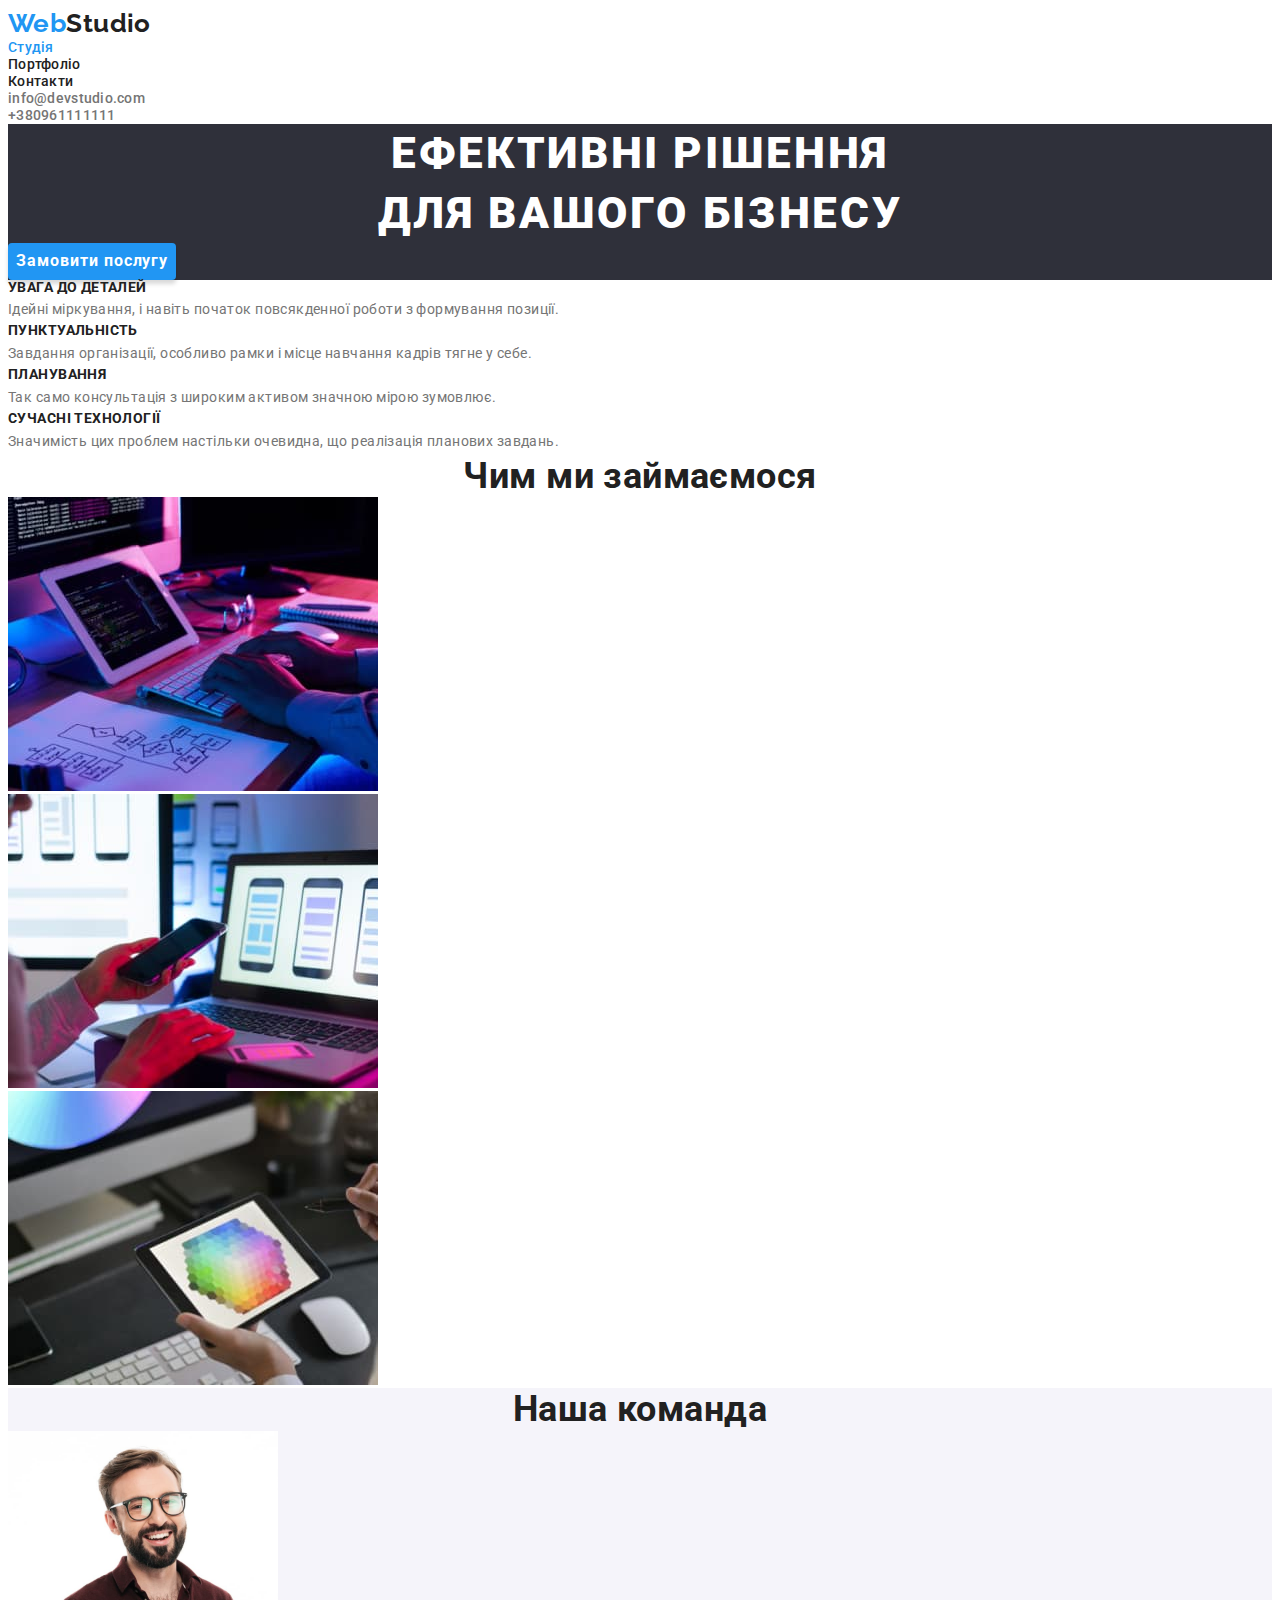
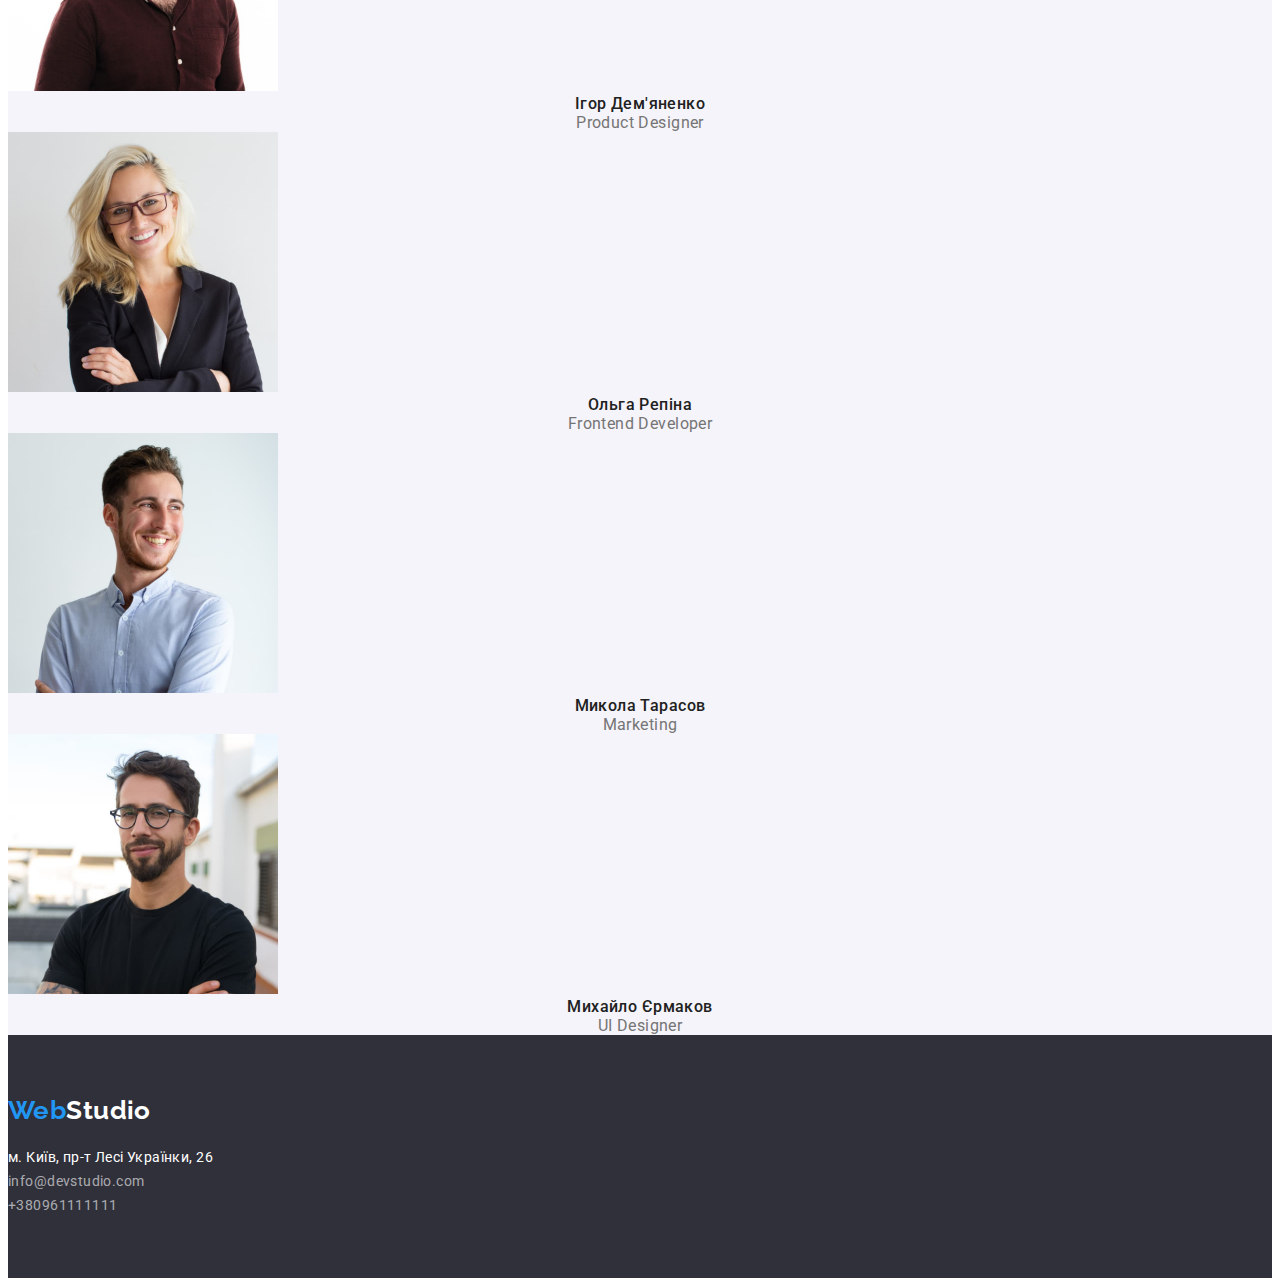
<file: index.html>
<!DOCTYPE html>
<html lang="ua">
  <head class="head">
    <meta charset="UTF-8" />
    <meta http-equiv="X-UA-Compatible" content="IE=edge" />
    <meta name="viewport" content="width=device-width, initial-scale=1.0" />
    <title>WebStudio</title>
    <link rel="preconnect" href="https://fonts.googleapis.com" />
    <link rel="preconnect" href="https://fonts.gstatic.com" crossorigin />
    <link
      href="https://fonts.googleapis.com/css2?family=Raleway:wght@700&family=Roboto:wght@400;500;700;900&display=swap"
      rel="stylesheet"
    />
    <link rel="stylesheet" href="./css/styles.css" />
  </head>
  <body class="body">
    <!---Шапка сайту-->
    <header>
      <nav>
        <a href="/" class="logo"> <span class="logo-accent">Web</span>Studio</a>
        <ul class="site-nav list">
          <li class="link">
            <a class="site-nav-link link current" href="./index.html">Студія</a>
          </li>
          <li class="link">
            <a class="site-nav-link" href="./portfolio.html">Портфоліо</a>
          </li>
          <li class="link"><a class="site-nav-link" href="">Контакти</a></li>
        </ul>
      </nav>
      <ul class="auth-nav list">
        <li class="link">
          <a class="auth-nav-link" href="mailto:info@devstudio.com"
            >info@devstudio.com</a
          >
        </li>
        <li class="link">
          <a class="auth-nav-link" href="tel:+380961111111">+380961111111</a>
        </li>
      </ul>
    </header>
    <main>
      <!-- Герой -->
      <section class="hero">
        <h1 class="hero-title">
          ЕФЕКТИВНІ РІШЕННЯ <br />
          ДЛЯ ВАШОГО БІЗНЕСУ
        </h1>
        <button type="button" class="hero-button">Замовити послугу</button>
      </section>
      <!-- Наші переваги -->
      <section class="features">
        <h2 class="sectionn-title visually-hidden">Наші переваги</h2>
        <ul class="feature-list list">
          <li class="link">
            <h3 class="title">Увага до деталей</h3>
            <span class="feature"
              >Ідейні міркування, і навіть початок повсякденної роботи з
              формування позиції.</span
            >
          </li>
          <li class="link">
            <h3 class="title">Пунктуальність</h3>
            <span class="feature"
              >Завдання організації, особливо рамки і місце навчання кадрів
              тягне у себе.</span
            >
          </li>
          <li class="link">
            <h3 class="title">Планування</h3>
            <span class="feature"
              >Так само консультація з широким активом значною мірою
              зумовлює.</span
            >
          </li>
          <li class="link">
            <h3 class="title">Сучасні технології</h3>
            <span class="feature"
              >Значимість цих проблем настільки очевидна, що реалізація планових
              завдань.</span
            >
          </li>
        </ul>
      </section>
      <!-- Чим ми займаємося -->
      <section class="section">
        <h2 class="section-title">Чим ми займаємося</h2>
        <ul class="list">
          <li class="link">
            <img src="./images/img1.jpeg" alt="верстка сайту" width="370" />
          </li>
          <li class="link">
            <img src="./images/img2.jpeg" alt="адаптація сайту" width="370" />
          </li>
          <li class="link">
            <img src="./images/img3.jpeg" alt="оформлення сайту" width="370" />
          </li>
        </ul>
      </section>
      <!-- Наша команда -->
      <section class="section team">
        <h2 class="section-title">Наша команда</h2>
        <ul class="list">
          <li class="link">
            <img src="./images/img4.jpeg" alt="член команди" width="270" />
            <h3 class="team-member">Ігор Дем'яненко</h3>
            <p class="position">Product Designer</p>
          </li>
          <li class="link">
            <img src="./images/img5.jpeg" alt="членкиня команди" width="270" />
            <h3 class="team-member">Ольга Репіна</h3>
            <p class="position">Frontend Developer</p>
          </li>
          <li class="link">
            <img src="./images/img6.jpeg" alt="член команди" width="270" />
            <h3 class="team-member">Микола Тарасов</h3>
            <p class="position">Marketing</p>
          </li>
          <li class="link">
            <img src="./images/img7.jpeg" alt="член команди" width="270" />
            <h3 class="team-member">Михайло Єрмаков</h3>
            <p class="position">UI Designer</p>
          </li>
        </ul>
      </section>
    </main>
    <!-- Футер -->
    <footer class="footer">
      <a href="/" class="logo-footer link">
        <span class="logo-accent">Web</span>Studio</a
      >
      <address>
        <ul class="list">
          <li class="link">
            <a
              class="map link"
              href="https://goo.gl/maps/qB4iPWVN4ftwvtJb9"
              target="_blank"
              rel="noopener noreferrer"
            >
              м. Київ, пр-т Лесі Українки, 26</a
            >
          </li>
          <li class="link">
            <a href="mailto:info@devstudio.com" class="footer-cont-link"
              >info@devstudio.com</a
            >
          </li>
          <li class="link">
            <a href="tel:+380961111111" class="footer-cont-link"
              >+380961111111</a
            >
          </li>
        </ul>
      </address>
    </footer>
  </body>
</html>
</file>
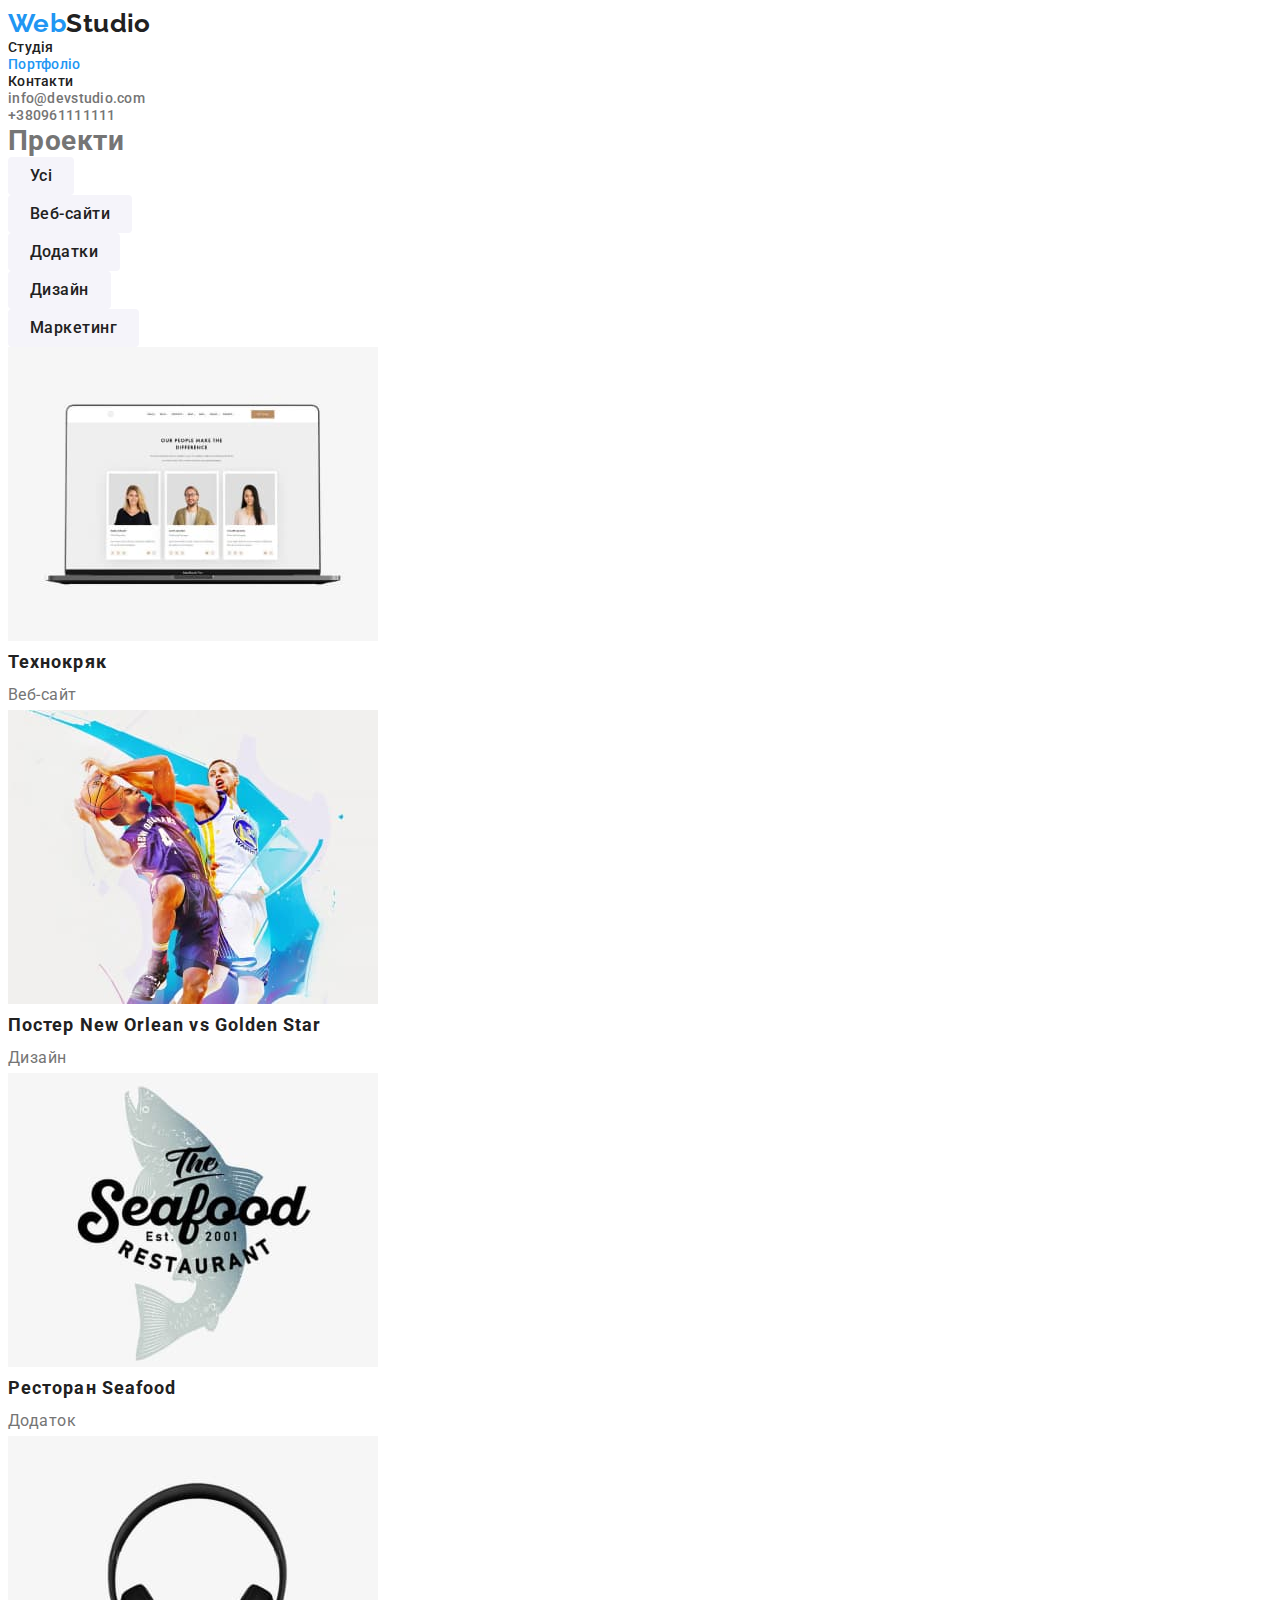
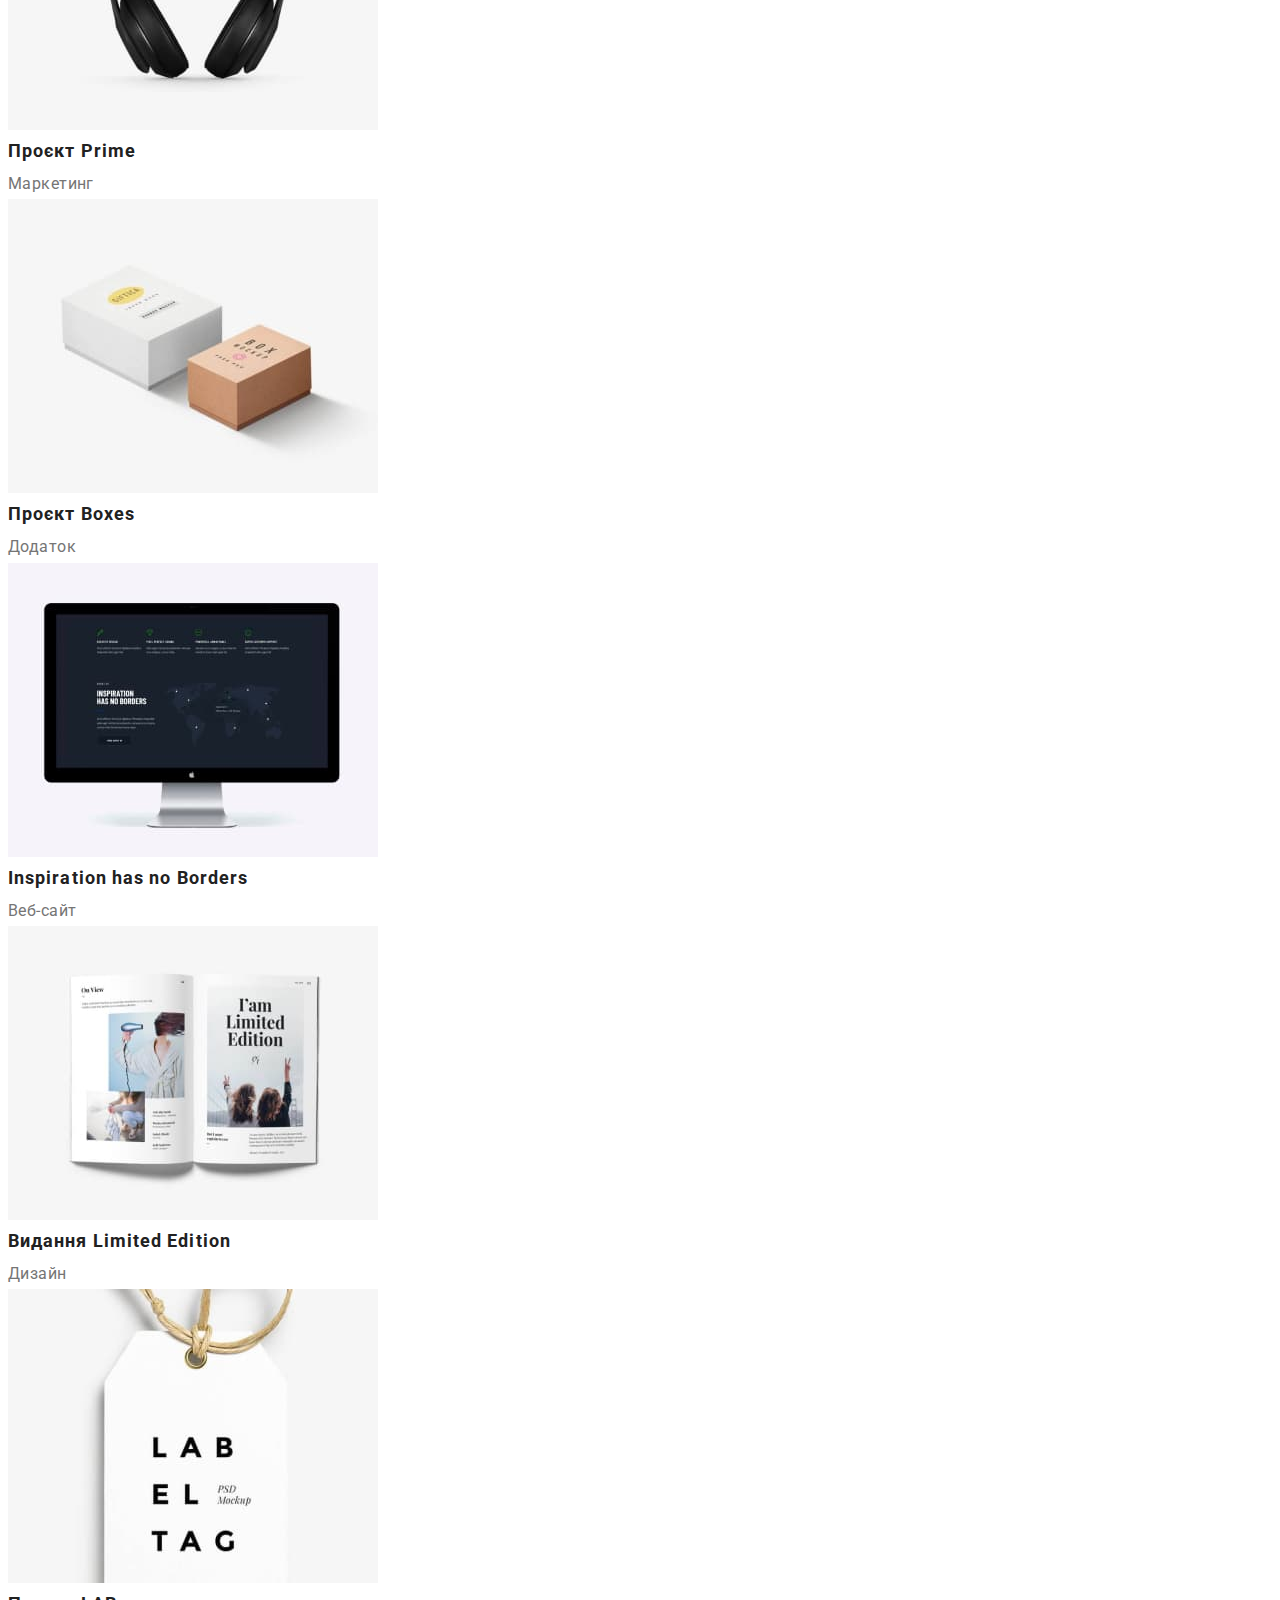
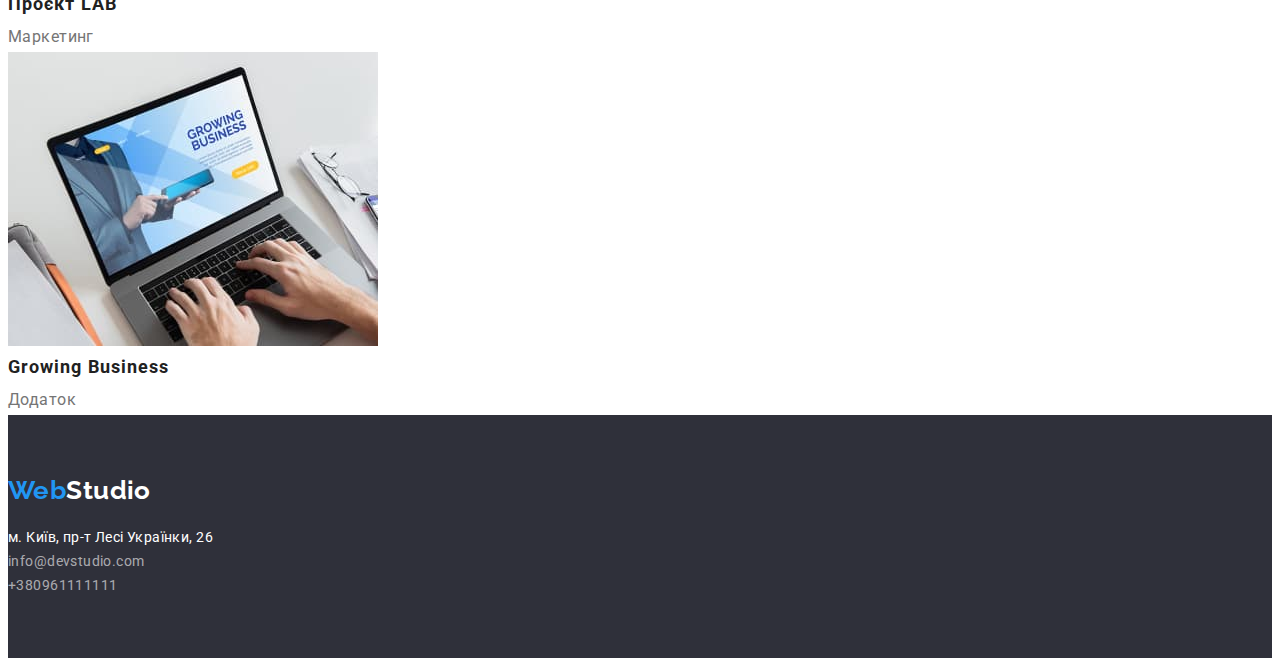
<file: portfolio.html>
<!DOCTYPE html>
<html lang="ua">
  <head class="head">
    <meta charset="UTF-8" />
    <meta http-equiv="X-UA-Compatible" content="IE=edge" />
    <meta name="viewport" content="width=device-width, initial-scale=1.0" />
    <title>WebStudio</title>
    <link rel="preconnect" href="https://fonts.googleapis.com" />
    <link rel="preconnect" href="https://fonts.gstatic.com" crossorigin />
    <link
      href="https://fonts.googleapis.com/css2?family=Raleway:wght@700&family=Roboto:wght@400;500;700;900&display=swap"
      rel="stylesheet"
    />
    <link rel="stylesheet" href="./css/styles.css" />
  </head>

  <body class="body">
    <!---Шапка сайта-->
    <header>
      <nav>
        <a href="/" class="logo"> <span class="logo-accent">Web</span>Studio</a>
        <ul class="site-nav list">
          <li class="link">
            <a class="site-nav-link" href="./index.html">Студія</a>
          </li>
          <li class="link">
            <a href="./portfolio.html" class="site-nav-link link current"
              >Портфоліо</a
            >
          </li>
          <li class="link"><a class="site-nav-link" href="">Контакти</a></li>
        </ul>
      </nav>
      <ul class="auth-nav list">
        <li class="link">
          <a class="auth-nav-link" href="mailto:info@devstudio.com"
            >info@devstudio.com</a
          >
        </li>
        <li class="link">
          <a class="auth-nav-link" href="tel:+380961111111">+380961111111</a>
        </li>
      </ul>
    </header>
    <main>
      <section>
        <h1>Проекти</h1>
        <ul class="buttons-list list">
          <li class="link">
            <button type="button" class="button secondary">Усі</button>
          </li>
          <li class="link">
            <button type="button" class="button secondary">Веб-сайти</button>
          </li>
          <li class="link">
            <button type="button" class="button secondary">Додатки</button>
          </li>
          <li class="link">
            <button type="button" class="button secondary">Дизайн</button>
          </li>
          <li class="link">
            <button type="button" class="button secondary">Маркетинг</button>
          </li>
        </ul>
        <ul class="project-list list">
          <li class="link">
            <a class="link-netsfooter" href=""
              ><img src="./images/img-8.jpeg" alt="Веб-сайт" width="370" />
              <h2 class="project-title">Технокряк</h2>
              <p class="project">Веб-сайт</p></a
            >
          </li>
          <li class="link">
            <a class="link-netsfooter" href=""
              ><img src="./images/img-9.jpeg" alt="Дизайн-макет" width="370" />
              <h2 class="project-title">Постер New Orlean vs Golden Star</h2>
              <p class="project">Дизайн</p></a
            >
          </li>
          <li class="link">
            <a class="link-netsfooter" href=""
              ><img
                src="./images/img-10.jpeg"
                alt="Лого додатку для ресторану"
                width="370"
              />
              <h2 class="project-title">Ресторан Seafood</h2>
              <p class="project">Додаток</p></a
            >
          </li>
          <li class="link">
            <a class="link-netsfooter" href=""
              ><img src="./images/img-11.jpeg" alt="Навушники" width="370" />
              <h2 class="project-title">Проєкт Prime</h2>
              <p class="project">Маркетинг</p></a
            >
          </li>
          <li class="link">
            <a class="link-netsfooter" href=""
              ><img
                src="./images/img-12.jpeg"
                alt="Дві коробочки"
                width="370"
              />
              <h2 class="project-title">Проєкт Boxes</h2>
              <p class="project">Додаток</p></a
            >
          </li>
          <li class="link">
            <a class="link-netsfooter" href=""
              ><img src="./images/img-13.jpeg" alt="Веб-сайт" width="370" />
              <h2 class="project-title">Inspiration has no Borders</h2>
              <p class="project">Веб-сайт</p></a
            >
          </li>
          <li class="link">
            <a class="link-netsfooter" href=""
              ><img src="./images/img-14.jpeg" alt="Журнал" width="370" />
              <h2 class="project-title">Видання Limited Edition</h2>
              <p class="project">Дизайн</p></a
            >
          </li>
          <li class="link">
            <a class="link-netsfooter" href=""
              ><img src="./images/img-15.jpeg" alt="Бейдж" width="370" />
              <h2 class="project-title">Проєкт LAB</h2>
              <p class="project">Маркетинг</p></a
            >
          </li>
          <li class="link">
            <a class="link-netsfooter" href=""
              ><img
                src="./images/img-16.jpeg"
                alt="Робота на ноутбуці"
                width="370"
              />
              <h2 class="project-title">Growing Business</h2>
              <p class="project">Додаток</p></a
            >
          </li>
        </ul>
      </section>
    </main>
    <!-- Футер -->
    <footer class="footer">
      <a href="/" class="logo-footer link">
        <span class="logo-accent">Web</span>Studio</a
      >
      <address>
        <ul class="list">
          <li class="link">
            <a
              class="map link"
              href="https://goo.gl/maps/qB4iPWVN4ftwvtJb9"
              target="_blank"
              rel="noopener noreferrer"
            >
              м. Київ, пр-т Лесі Українки, 26</a
            >
          </li>
          <li class="link">
            <a href="mailto:info@devstudio.com" class="footer-cont-link"
              >info@devstudio.com</a
            >
          </li>
          <li class="link">
            <a href="tel:+380961111111" class="footer-cont-link"
              >+380961111111</a
            >
          </li>
        </ul>
      </address>
    </footer>
  </body>
</html>
</file>
<file: css/styles.css>
:root {
  --primary-text-color: #757575;
  --title-text-color: #212121;
  --accent-color: #2196f3;
  --primary-white-color: #ffffff;
  --secondary-bgd-color: #f5f4fa;
  --bgd-color: #2f303a;
}

body {
  background-color: var(--primary-white-color);
  color: var(--primary-text-color);
  font-family: roboto, sans-serif;
  font-size: 14px;
  letter-spacing: 0.03em;
}

p,
ul,
h1,
h2,
h3,
h4,
h5,
h6 {
  margin: 0;
}

ul {
  list-style: none;
  padding: 0;
}

.link {
  list-style: none;
}

/* Logo */

.logo {
  color: var(--title-text-color);
  font-family: raleway, sans-serif;
  font-weight: 700;
  font-size: 26px;
  line-height: 1.19;
  text-decoration: none;
}

.logo-accent {
  color: var(--accent-color);
}

/* Site nav */

.site-nav-link,
.auth-nav-link {
  letter-spacing: 0.02em;
  font-weight: 500;
  line-height: 1.14;
  text-decoration: none;
}

.site-nav-link {
  color: var(--title-text-color);
}

.auth-nav-link {
  color: var(--primary-text-color);
}

.site-nav-link:hover,
.auth-nav-link:hover,
.site-nav-link:focus,
.auth-nav-link:focus {
  color: var(--accent-color);
}

/* Container main-nav */

.section-title {
  color: var(--title-text-color);
  font-weight: 700;
  font-size: 36px;
  line-height: 1.17;
  text-align: center;
}

.site-nav .link .current {
  color: var(--accent-color);
}

/* Hero */
.hero {
  background-color: var(--bgd-color);
}

.hero-title {
  color: var(--primary-white-color);
  font-weight: 900;
  font-size: 44px;
  line-height: 1.36;
  text-align: center;
  letter-spacing: 0.06em;
  text-transform: uppercase;
}

.hero-button {
  background-color: var(--accent-color);
  color: var(--primary-white-color);
  cursor: pointer;
  border-color: transparent;
  letter-spacing: 0.06em;
  box-shadow: 0px 4px 4px rgba(0, 0, 0, 0.15);
  border-radius: 4px;
  font-family: inherit;
  font-weight: 700;
  font-size: 16px;
  line-height: 1.88;
}

.hero-button:focus,
.hero-button:hover {
  background-color: #188ce8;
}

/* features */
.visually-hidden {
  position: absolute;
  white-space: nowrap;
  width: 1px;
  height: 1px;
  overflow: hidden;
  border: 0;
  padding: 0;
  clip: rect(0 0 0 0);
  clip-path: inset(50%);
  margin: -1px;
}

.feature-list .title {
  color: var(--title-text-color);
  font-weight: 700;
  font-size: 14px;
  line-height: 1.14;
  text-transform: uppercase;
}
.feature-list .feature {
  color: var(--primary-text-color);
  font-size: 14px;
  line-height: 2;
}

/* What we do */

/* Our team */
.team {
  background-color: var(--secondary-bgd-color);
}

.team-member {
  color: var(--title-text-color);
  font-weight: 500;
  font-size: 16px;
  line-height: 1.19;
  text-align: center;
}

.position {
  color: var(--primary-text-color);
  font-size: 16px;
  line-height: 1.19;
  text-align: center;
}

/* Projects */
.button.secondary {
  padding: 6px 22px;
  background-color: #f5f4fa;
  font-family: inherit;
  letter-spacing: 0.03em;
  font-weight: 500;
  font-size: 16px;
  line-height: 1.63;
  border-radius: 4px;

  color: var(--title-text-color);
}

.button.secondary:hover,
.button.secondary:focus {
  background-color: var(--accent-color);
  color: var(--primary-white-color);
  box-shadow: 0px 3px 1px rgba(0, 0, 0, 0.1), 0px 1px 2px rgba(0, 0, 0, 0.08),
    0px 2px 2px rgba(0, 0, 0, 0.12);
}

.button.secondary {
  cursor: pointer;
  border-radius: 4px;
  border: transparent;
}
.link-netsfooter {
  text-decoration: none;
}

.project-title {
  color: var(--title-text-color);
  font-weight: 700;
  font-size: 18px;
  line-height: 2;
  letter-spacing: 0.06em;
}

.project {
  color: var(--primary-text-color);
  font-size: 16px;
  line-height: 1.88;
}

.footer {
  padding: 60px 0;
  background-color: #2f303a;
  background-size: cover;
}

.container-footer {
  display: flex;
  align-items: baseline;
}

.container-adress {
  margin-right: 70px;
}

.logo-footer {
  margin-bottom: 20px;
  display: inline-block;
  color: var(--primary-white-color);
  text-decoration: none;
}

.logo-footer,
.logo-accent {
  font-family: Raleway;
  font-weight: 700;
  font-size: 26px;
  line-height: calc(31 / 26);
}

.map {
  margin-bottom: 9px;

  color: var(--primary-white-color);
  font-style: normal;
  font-size: 14px;
  line-height: 1.71;
  text-decoration: none;
}

.item-footer {
  margin-bottom: 9px;
}

.item-footer-mail {
  margin-bottom: 9px;
}

.footer-cont-link {
  text-decoration: none;
  color: rgba(255, 255, 255, 0.6);
  font-style: normal;
  font-size: 14px;
  line-height: 1.71;
}

.footer-text {
  margin-bottom: 20px;

  font-size: 14px;
  line-height: calc(16 / 14);
  letter-spacing: 0.03em;
  text-transform: uppercase;

  color: var(--primary-white-color);
}
</file>
